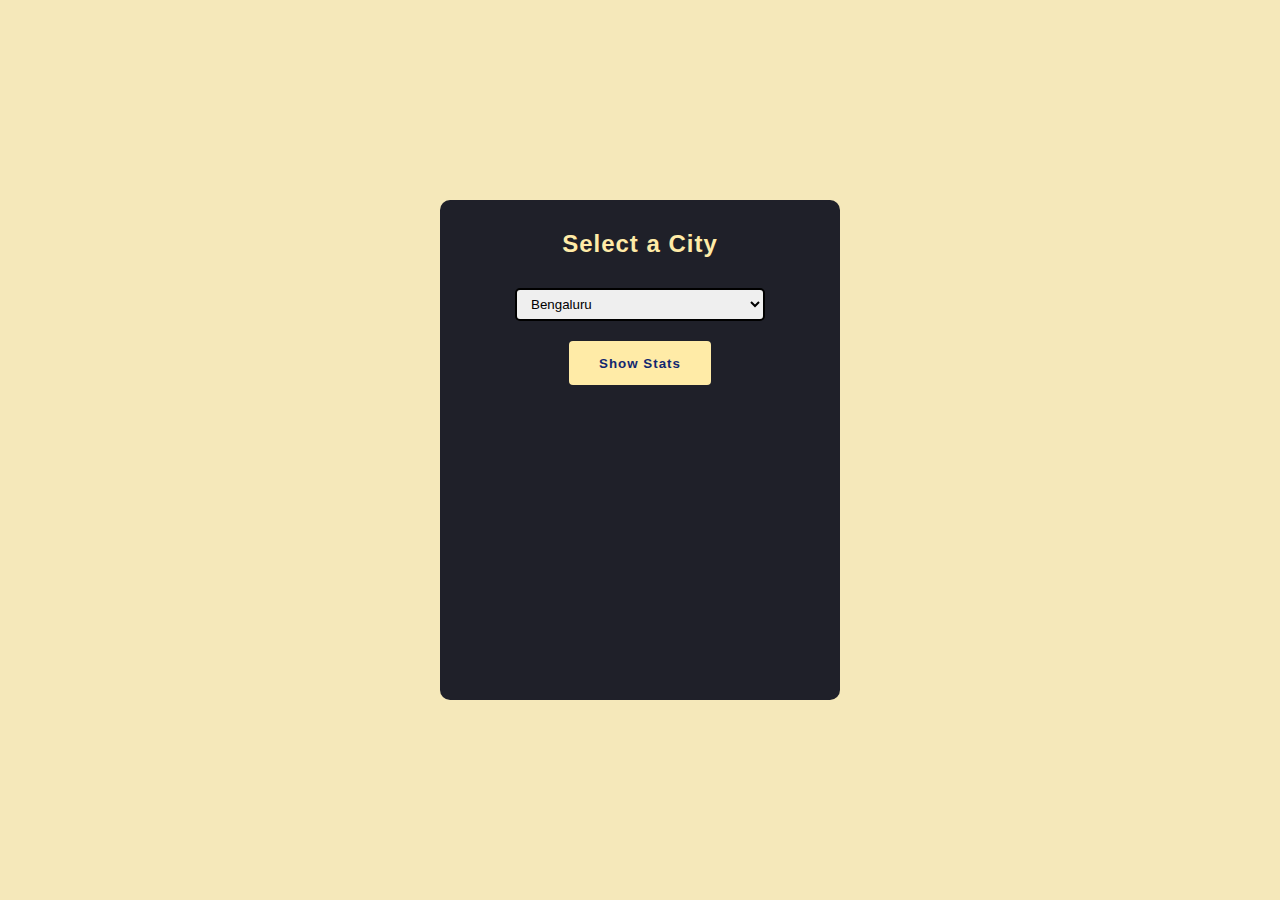
<file: day-6 city-stats/index.htm>
<!DOCTYPE html>
<html lang="en">
  <head>
    <meta charset="UTF-8" />
    <meta http-equiv="X-UA-Compatible" content="IE=edge" />
    <meta name="viewport" content="width=device-width, initial-scale=1.0" />

    <title>City Stats</title>
    <link rel="stylesheet" href="style.css">
  </head>
  <body>
    <div id="wrapper">
      <h2>Select a City</h2>
      <div class="inputdiv">
        <select id="input">
          <option value="Bengaluru">Bengaluru</option>
          <option value="Chennai">Chennai</option>
          <option value="Delhi">Delhi</option>
          <option value="Mumbai">Mumbai</option>
        </select>
      </div>
      <div>
        <button type="submit">Show Stats</button>
      </div>
    </div>
    <script src="app.js"></script>
  </body>
</html>
</file>
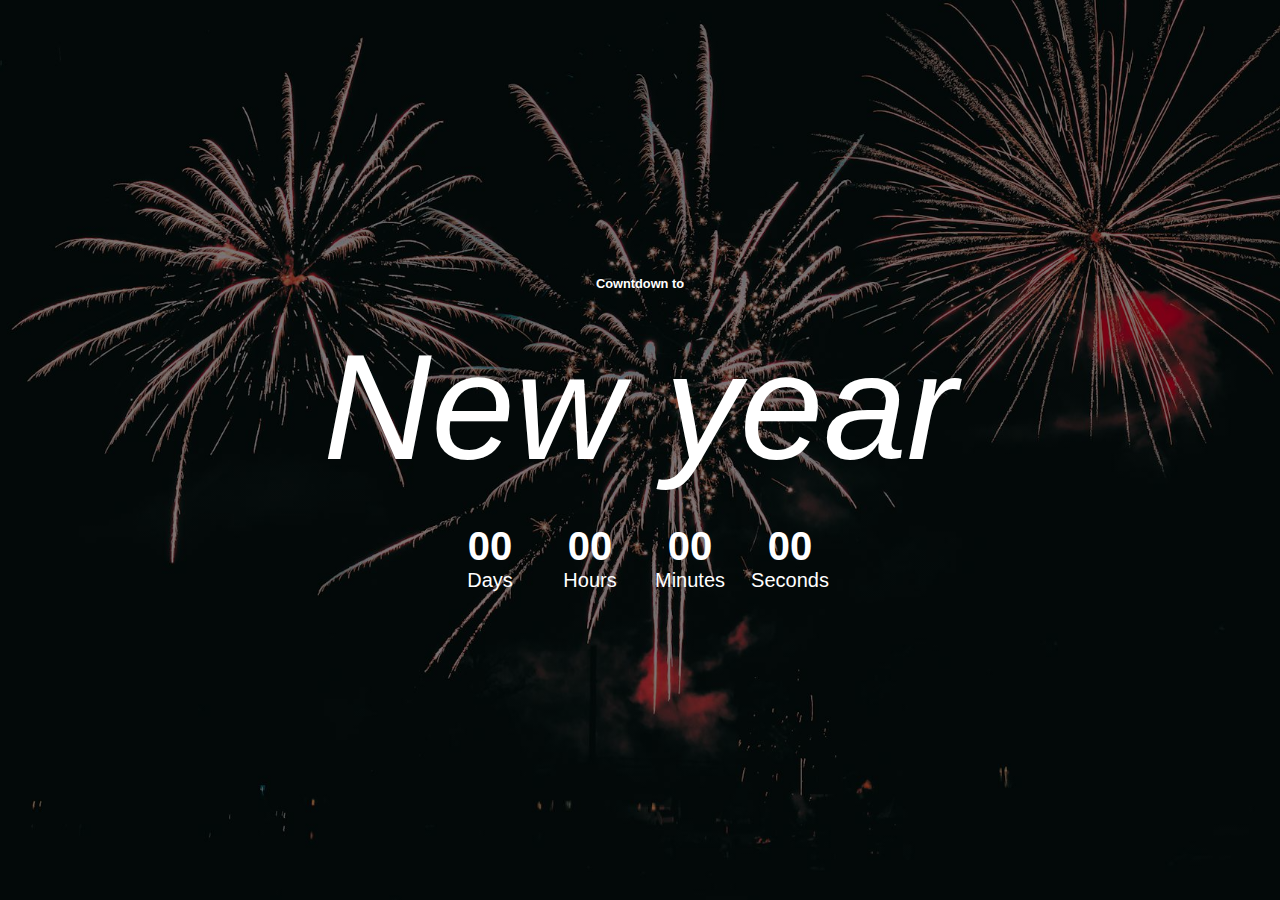
<file: day.1 countdown timer/index.html>
<!DOCTYPE html>
<html lang="en">
  <head>
    <meta charset="UTF-8" />
    <meta name="viewport" content="width=device-width, initial-scale=1.0" />
    <title>countdown timer</title>
    <link rel="stylesheet" href="style.css" />
  </head>

  <body>
    <p>Cowntdown to</p>
    <h2 class="newyear">New year</h2>
    <div class="counter">
      <div class="box">
        <h2 id="days">00</h2>
        <small>Days</small>
      </div>
      <div class="box">
        <h2 id="hours">00</h2>
        <small>Hours</small>
      </div>
      <div class="box">
        <h2 id="minutes">00</h2>
        <small>Minutes</small>
      </div>
      <div class="box">
        <h2 id="seconds">00</h2>
        <small>Seconds</small>
      </div>
    </div>

    <script src="app.js"></script>
    
  </body>
</html>
</file>
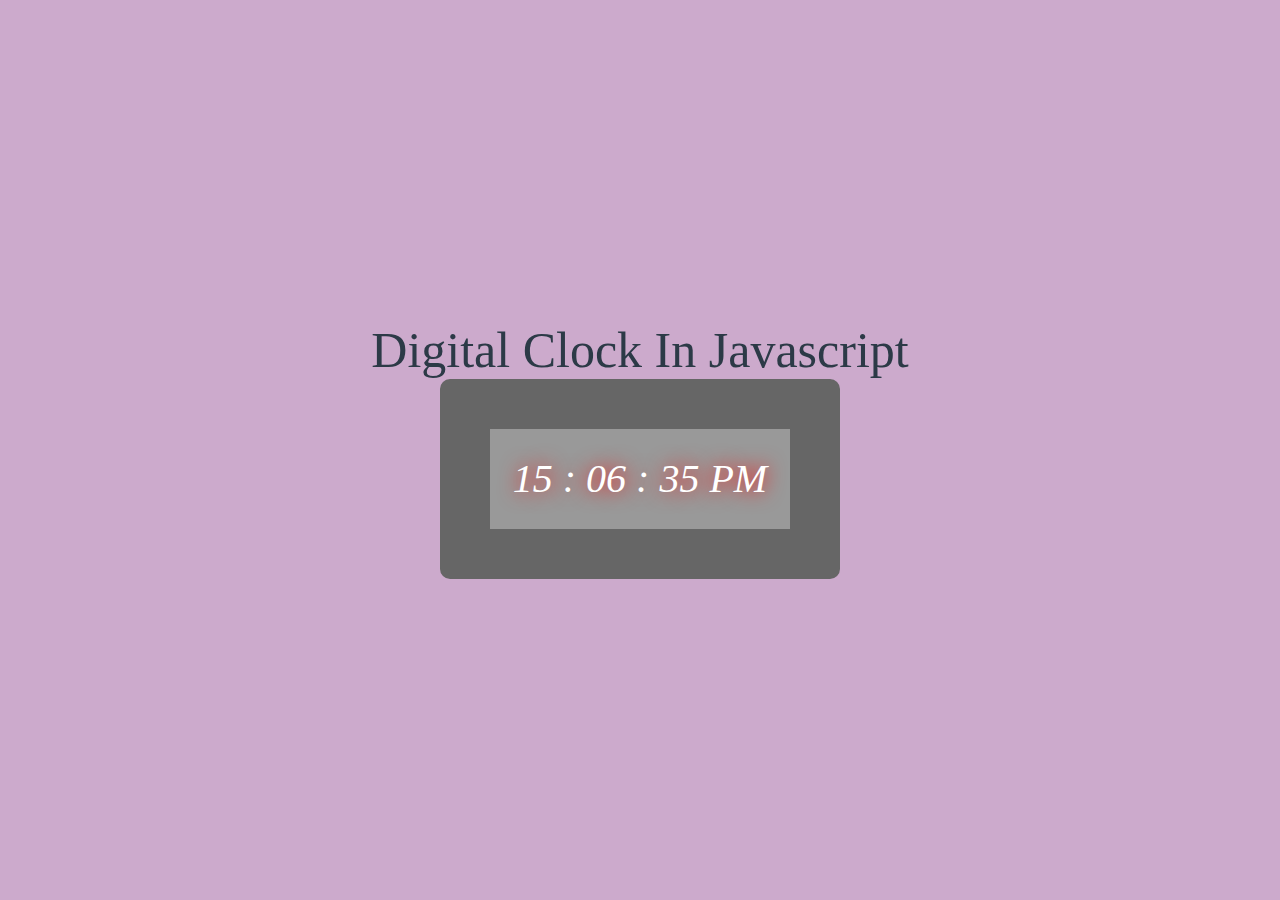
<file: day.2 digital clock/index.html>
<!DOCTYPE html>
<html lang="en">
<head>
    <meta charset="UTF-8">
    <meta name="viewport" content="width=device-width, initial-scale=1.0">
    <title>Document</title>
    <link rel="stylesheet" href="style.css">
</head>
<body>
    <h2>digital clock in javascript</h2>
    <div class="frame">
        <div class="clock">12 : 10 : 58 AM</div>
    </div>

    <script src="app.js"></script>
    
</body>
</html>
</file>
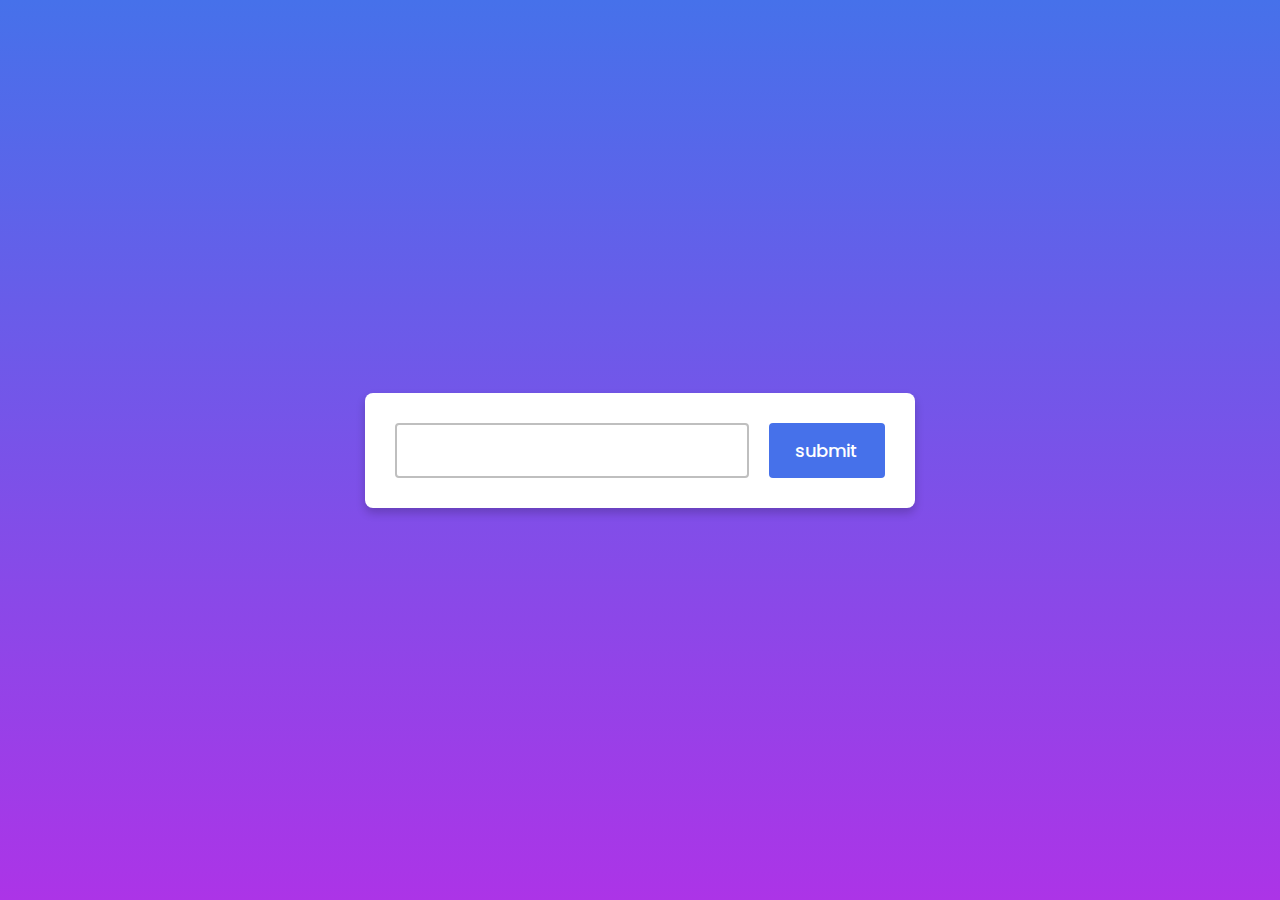
<file: day.4 Email-validation/index.html>
<!DOCTYPE html>
<html lang="en">
<head>
    <meta charset="UTF-8">
    <meta name="viewport" content="width=device-width, initial-scale=1.0">
    <title>Document</title>
    <link rel="stylesheet" href="https://cdnjs.cloudflare.com/ajax/libs/font-awesome/6.5.1/css/all.min.css" integrity="sha512-DTOQO9RWCH3ppGqcWaEA1BIZOC6xxalwEsw9c2QQeAIftl+Vegovlnee1c9QX4TctnWMn13TZye+giMm8e2LwA==" crossorigin="anonymous" referrerpolicy="no-referrer" />
    <link rel="stylesheet" href="style.css">
</head>
<body>
    <form action="#">
        <div class="input-box">
            <input type="text" class="input">
            <i class="fas fa-envelope mail-icon"></i>
            <i class="fas fa-exclamation-circle error-icon"></i>
            <i class="fas fa-check-circle pass-icon"></i>
            <input type="submit" value="submit" class="button">
        </div>
        <p class="text"></p>
    </form>

   <script src="app.js">
 
   </script>
</body>
</html>
</file>
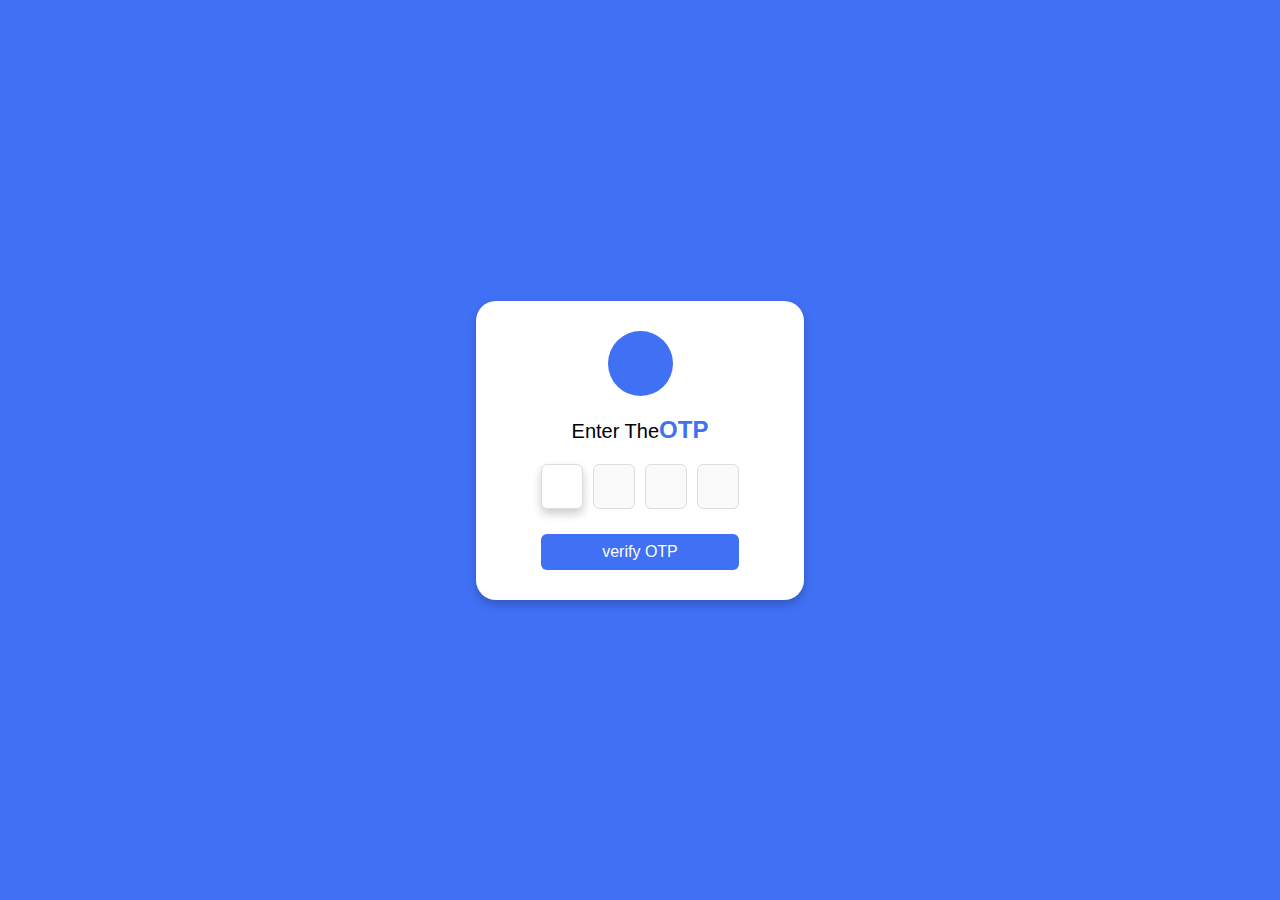
<file: day.5 OTP form/index.html>
<!DOCTYPE html>
<html lang="en">

<head>
    <meta charset="UTF-8">
    <meta name="viewport" content="width=device-width, initial-scale=1.0">
    <title>OTP form</title>
    <link rel="stylesheet" href="style.css">
    <link rel="stylesheet" href="https://cdnjs.cloudflare.com/ajax/libs/font-awesome/6.5.1/css/all.min.css"
        integrity="sha512-DTOQO9RWCH3ppGqcWaEA1BIZOC6xxalwEsw9c2QQeAIftl+Vegovlnee1c9QX4TctnWMn13TZye+giMm8e2LwA=="
        crossorigin="anonymous" referrerpolicy="no-referrer" />
</head>
</head>

<body>
    <div class="container">
        <header>
            <i class="fas fa-shield"></i>
        </header>
        <h2>enter the<span>OTP</span></h2>
        <form action="#">
            <div class="input-box">
                <input type="number">
                <input type="number" disabled>
                <input type="number" disabled>
                <input type="number" disabled>
            </div>
            <button>verify OTP</button>
        </form>
    </div>
    <script src="app.js"></script>
</body>

</html>
</file>
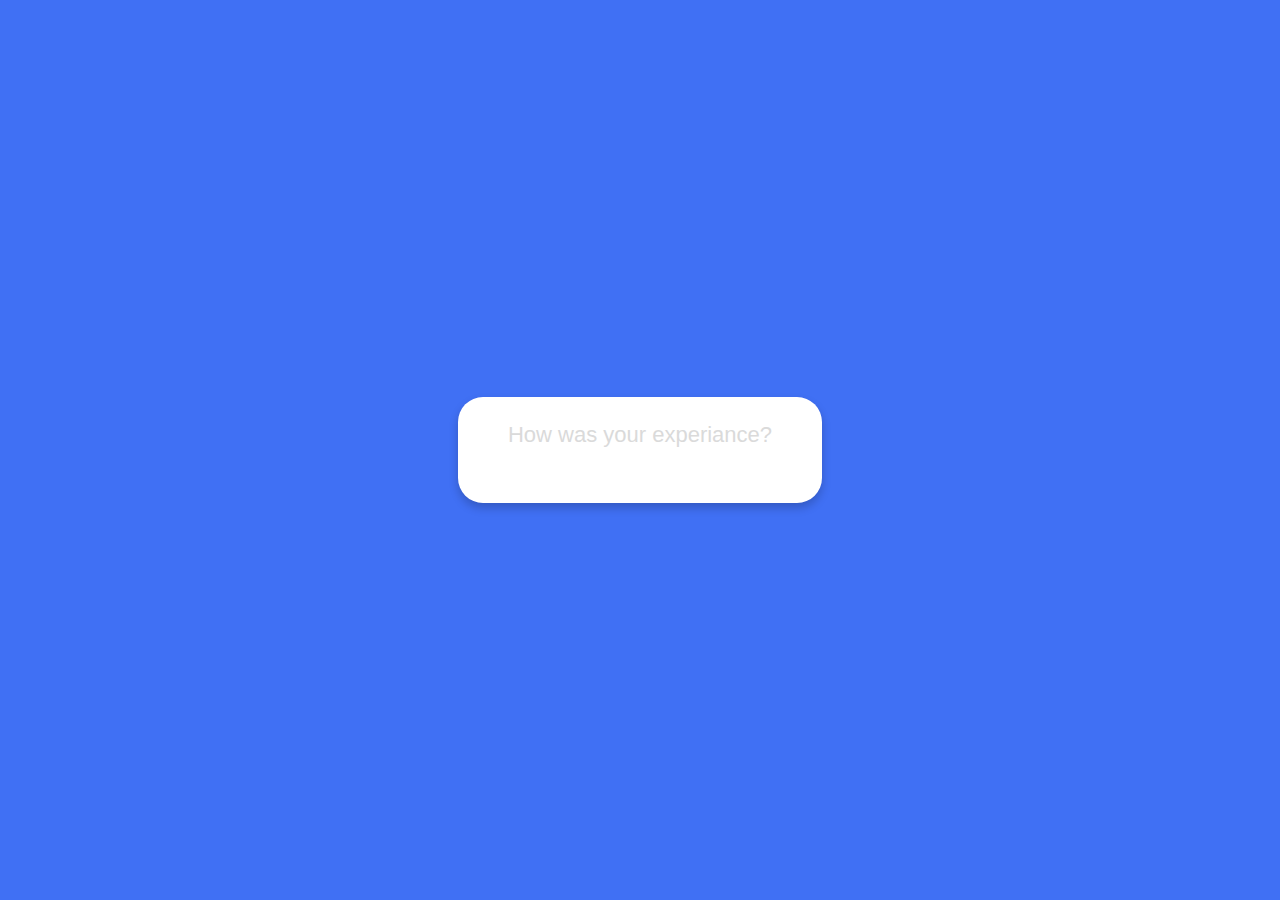
<file: Dynamic-Star-Rating/index.html>
<!DOCTYPE html>
<html lang="en">
  <head>
    <meta charset="UTF-8" />
    <meta name="viewport" content="width=device-width, initial-scale=1.0" />
    <title>Dynamic Star Rating</title>
    <link rel="stylesheet" href="./style.css" />
    <link
      rel="stylesheet"
      href="https://cdnjs.cloudflare.com/ajax/libs/font-awesome/6.5.1/css/all.min.css"
      integrity="sha512-DTOQO9RWCH3ppGqcWaEA1BIZOC6xxalwEsw9c2QQeAIftl+Vegovlnee1c9QX4TctnWMn13TZye+giMm8e2LwA=="
      crossorigin="anonymous"
      referrerpolicy="no-referrer"
    />
  </head>
  <body>
    <div class="wrapper">
      <header>How was your experiance?</header>
      <div class="stars">
        <i class="fas fa-star star"></i>
        <i class="fas fa-star star"></i>
        <i class="fas fa-star star"></i>
        <i class="fas fa-star star"></i>
        <i class="fas fa-star star"></i>
      </div>
    </div>

    <script src="./app.js"></script>
  </body>
</html>
</file>
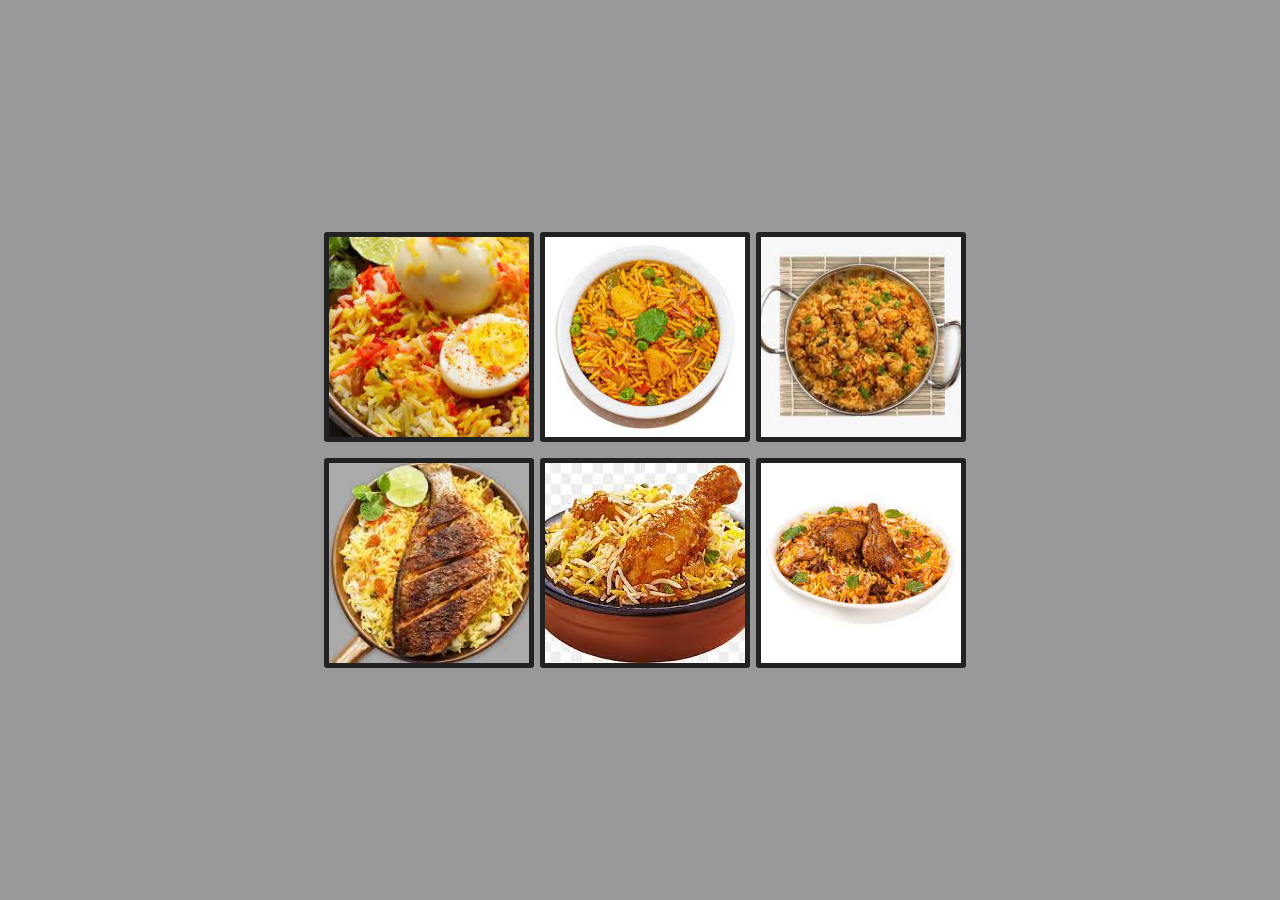
<file: photo gallery/index.html>
<!DOCTYPE html>
<html lang="en">
<head>
    <meta charset="UTF-8">
    <meta name="viewport" content="width=device-width, initial-scale=1.0">
    <title>Document</title>
    <link rel="stylesheet" href="style.css">
</head>
<body>
    <div class="container">
       <img src="img/png.1.jfif" alt="" class="img">
       <img src="img/png.2.jfif" alt="" class="img">
       <img src="img/png.3.jfif" alt="" class="img">
       <img src="img/png.4.jfif" alt="" class="img">
       <img src="img/png.6.jfif" alt="" class="img">
       <img src="img/png.7.jfif" alt="" class="img">
    </div>

    <script src="app.js"></script>
</body>
</html>
</file>
<file: day-6 city-stats/style.css>
* {
  margin: 0;
  padding: 0;
  box-sizing: border-box;
}
html,
body {
  margin: 0;
  font-family: "Poppins", sans-serif;
  background-color: #f5e8ba;
}

#wrapper div,
#wrapper h2 {
  display: flex;
  justify-content: center;
}

h2 {
  color: #ffeba7;
  letter-spacing: 1px;
}
select {
  border-radius: 5px;
  border: 2px solid black;
  margin-top: 30px;
  height: 2.5em;
  width: 250px;
  padding-left: 10px;
}

input:active {
  border: none;
}
#wrapper {
  height: 500px;
  width: 400px;
  margin: 200px auto;
  background-color: #1f2029;
  border-radius: 10px;
  padding: 30px;
}

button {
  margin-top: 20px;
  background-color: #ffeba7;
  border-radius: 4px;
  height: 44px;
  font-weight: 600;
  padding: 0 30px;
  letter-spacing: 1px;
  border: none;
  background-color: #ffeba7;
  color: #102770;
}

button:hover {
  cursor: pointer;
}
#result {
  color: white;
  margin-top: 20px;
  font-size: 32px;
}
</file>
<file: day.1 countdown timer/style.css>
* {
  margin: 0;
  padding: 0;
  box-sizing: border-box;
  font-family: Arial, Helvetica, sans-serif;
}

body {
  width: 100vw;
  height: 100vh;
  display: flex;
  justify-content: center;
  align-items: center;
  flex-direction: column;
  background: linear-gradient(rgba(0, 0, 0, 0.5), rgba(0, 0, 0, 0.5)),
    url(img/png.new\ year.jpg);
  background-position: center;
  background-size: cover;
  color: #fff;
}

.counter {
  display: flex;
  justify-content: center;
  align-items: center;
  margin-top: 30px;
}

p {
  font-size: 0.8rem;
  font-weight: 600;
  font-style: inherit;
}

.newyear {
  font-family: Verdana, Geneva, Tahoma, sans-serif;
  font-style: italic;
  font-size: 40px;
  font-weight: 500;
  margin-top: 30px;
}

.box {
  width: 50px;
  height: 50px;
  text-align: center;
  font-weight: 500;
}

.box h2 {
  font-size: 20px;
}

.box small {
  font-size: 10px;
}

@media (min-width: 576px) {
  .newyear {
    font-size: 60px;
  }
  p {
    font-family: 18px;
  }
  .box h2 {
    font-size: 30px;
  }
  .box {
    width: 80px;
    height: 70px;
  }
  .box small {
    font-size: 15px;
  }
}

@media (min-width: 768px) {
  .newyear {
    font-size: 150px;
  }
  p {
    font-family: 25px;
  }
  .box h2 {
    font-size: 40px;
  }
  .box {
    width: 100px;
    height: 100px;
  }
  .box small {
    font-size: 20px;
  }
}
</file>
<file: day.2 digital clock/style.css>
* {
  margin: 0;
  padding: 0;
  box-sizing: border-box;
}

body {
  height: 100vh;
  width: 100vw;
  background-color: #cac;
  display: flex;
  flex-direction: column;
  justify-content: center;
  align-items: center;
  cursor: pointer;
}

h2 {
  color: #2c3a47;
  text-transform: capitalize;
  font-size: 50px;
  font-weight: 500;
}

.frame {
  width: 400px;
  height: 200px;
  background-color: #999;
  border: 50px solid #666;
  border-radius: 10px;
  color: #fff;
  padding: 10px;
  font-size: 40px;
  text-align: center;
  line-height: 80px;
  font-style: italic;
}

.clock {
  text-shadow: 0 0 20px red;
}
</file>
<file: day.4 Email-validation/style.css>
@import url("https://fonts.googleapis.com/css2?family=Poppins:wght@200;300;400;500;600;700&display=swap");

* {
  margin: 0;
  padding: 0;
  box-sizing: border-box;
  font-family: "Poppins", sans-serif;
}

body {
  min-height: 100vh;
  display: flex;
  align-items: center;
  justify-content: center;
  background: linear-gradient(#4671ea, #ac34e7);
  padding: 0 20px;
}

form {
  max-width: 550px;
  width: 100%;
  background-color: #fff;
  padding: 30px;
  border-radius: 8px;
  box-shadow: 0 5px 10px rgba(0, 0, 0, 0.2);
}

form .input-box {
  display: flex;
  height: 55px;
  align-items: center;
  position: relative;
}

form .input-box input {
  height: 100%;
  outline: none;
  border: 2px solid #bfbfbf;
  border-radius: 4px;
  font-size: 18px;
  font-weight: 500;
  padding: 0 45px;
  transition: all 0.3s ease;
}

.input-box input.input {
  width: 75%;
  margin-right: 20px;
}

form.valid .input-box input.input {
  border-color: #4671ea;
}

form.error .input-box input.input {
  border-color: #de0611;
}

.input-box input.input:focus {
  border-color: #4671ea;
}

.input-box input.button {
  width: 25%;
  padding: 0;
  color: #fff;
  background-color: #4671ea;
  border: none;
  cursor: pointer;
  transition: all 0.3s ease;
}

.input-box input.button:hover {
  background-color: #1748cf;
}

.input-box i {
  position: absolute;
  top: 50%;
  transform: translateY(-50%);
  font-size: 20px;
}

.input-box i.mail-icon {
  color: #bfbfbf;
  left: 15px;
  transition: all 0.3s ease;
}

form.valid .input-box i.mail-icon {
  color: #1748cf;
}

form.error .input-box i.mail-icon {
  color: #de0611;
}

.input-box input.input:focus ~ i.mail-icon {
  color: #4671ea;
}

.input-box i.error-icon,
.input-box i.pass-icon {
  color: #de0611;
  left: calc(75% - 60px);
  display: none;
}

.input-box i.error-icon {
  display: none;
}

form.error i.error-icon {
  display: block;
}

.input-box i.pass-icon {
  color: #4671ea;
}

form.valid i.pass-icon {
  display: block;
}

form .text {
  color: #de0611;
  font-size: 16px;
  font-weight: 500;
  margin: 10px 0 -10px 2px;
}

form.valid .text {
  color: #1748cf;
}
</file>
<file: day.5 OTP form/style.css>
* {
  margin: 0;
  padding: 0;
  box-sizing: border-box;
  font-family: Arial, Helvetica, sans-serif;
}

body {
  min-height: 100vh;
  display: flex;
  justify-content: center;
  align-items: center;
  background-color: #4070f4;
}

:where(.container, header, .input-box, form) {
  display: flex;
  align-items: center;
  justify-content: center;
  flex-direction: column;
}

.container {
  background-color: #fff;
  padding: 30px 65px;
  border-radius: 20px;
  row-gap: 20px;
  box-shadow: 0 5px 10px rgba(0, 0, 0, 0.2);
}

.container header {
  height: 65px;
  width: 65px;
  background-color: #4070f4;
  border-radius: 50%;
  font-size: 2.3rem;
  color: #fff;
}

.container h2 {
  font-size: 1.25rem;
  text-transform: capitalize;
  font-weight: 500;
}

.container h2 span {
  font-weight: bold;
  font-size: 1.5rem;
  color: #4070f4;
}

.container form .input-box {
  flex-direction: row;
  column-gap: 10px;
}

.container form .input-box input {
  height: 45px;
  width: 42px;
  border-radius: 6px;
  font-size: 1.125rem;
  outline: none;
  color: #333;
  text-align: center;
  border: 1px solid #ddd;
}

.container form .input-box input:focus {
  box-shadow: 0 5px 10px rgba(0, 0, 0, 0.2);
}

.container form button {
  margin-top: 25px;
  width: 100%;
  color: #fff;
  border: none;
  font-size: 1rem;
  background-color: #4070f4;
  padding: 9px 0;
  cursor: pointer;
  border-radius: 6px;
  transition: all 0.3s ease;
  pointer-events: none;
}

form button:active {
  background-color: #4070f4;
  pointer-events: auto;
}

.container form button:hover {
  background-color: #0e4bf1;
}

.container form .input-box input::-webkit-inner-spin-button,
.container form .input-box input::-webkit-outer-spin-button {
  display: none;
}
</file>
<file: Dynamic-Star-Rating/style.css>
* {
  margin: 0;
  padding: 0;
  box-sizing: border-box;
  font-family: Arial, Helvetica, sans-serif;
}

body {
  min-height: 100vh;
  display: flex;
  align-items: center;
  justify-content: center;
  background-color: #4070f4;
}

.wrapper {
  position: relative;
  padding: 25px 50px 35px;
  background-color: #fff;
  border-radius: 25px;
  box-shadow: 0 5px 10px rgba(0, 0, 0, 0.2);
}

.wrapper header {
  font-size: 22px;
  color: #dadada;
  text-align: center;
  font-weight: 500;
}

.wrapper .stars {
  margin-top: 20px;
  display: flex;
  align-items: center;
  gap: 25px;
}

.wrapper .stars .star {
  font-size: 35px;
  color: #e6e6e6;
  cursor: pointer;
  transition: color 0.2s ease;
}

.wrapper .stars .star.active {
  color: #ff9c1a;
}
</file>
<file: photo gallery/style.css>
*{
    margin: 0;
    box-sizing: 0;
    padding: 0;
}

.container{
    height: 100vh;
    background-color: #999;
    display: grid;
    grid-template-columns:repeat(3,200px);
    justify-content: center;
    align-content:center;
    gap: 16px;
}

.img{
  width: 200px;
  height: 200px;
  object-fit: cover;
  object-position: center center;
  background-color: #222;
  padding: 5px;
  border-radius: 3px;
}
#modal{
    background-color: rgba(150,150,150,0.5);
    position: fixed;
    top: 0;
    width: 100%;
    height: 100%;
    backdrop-filter: blur(2px);
    display: none;
}

#modal.active{
    display: grid;
    place-items: center;
}

#img{
    max-width: 80%;
    max-height: 80%;
    border: 4px solid #fff;
    box-shadow: 1px 3px 20px rgba(0,0,0,0.5);
}
</file>
